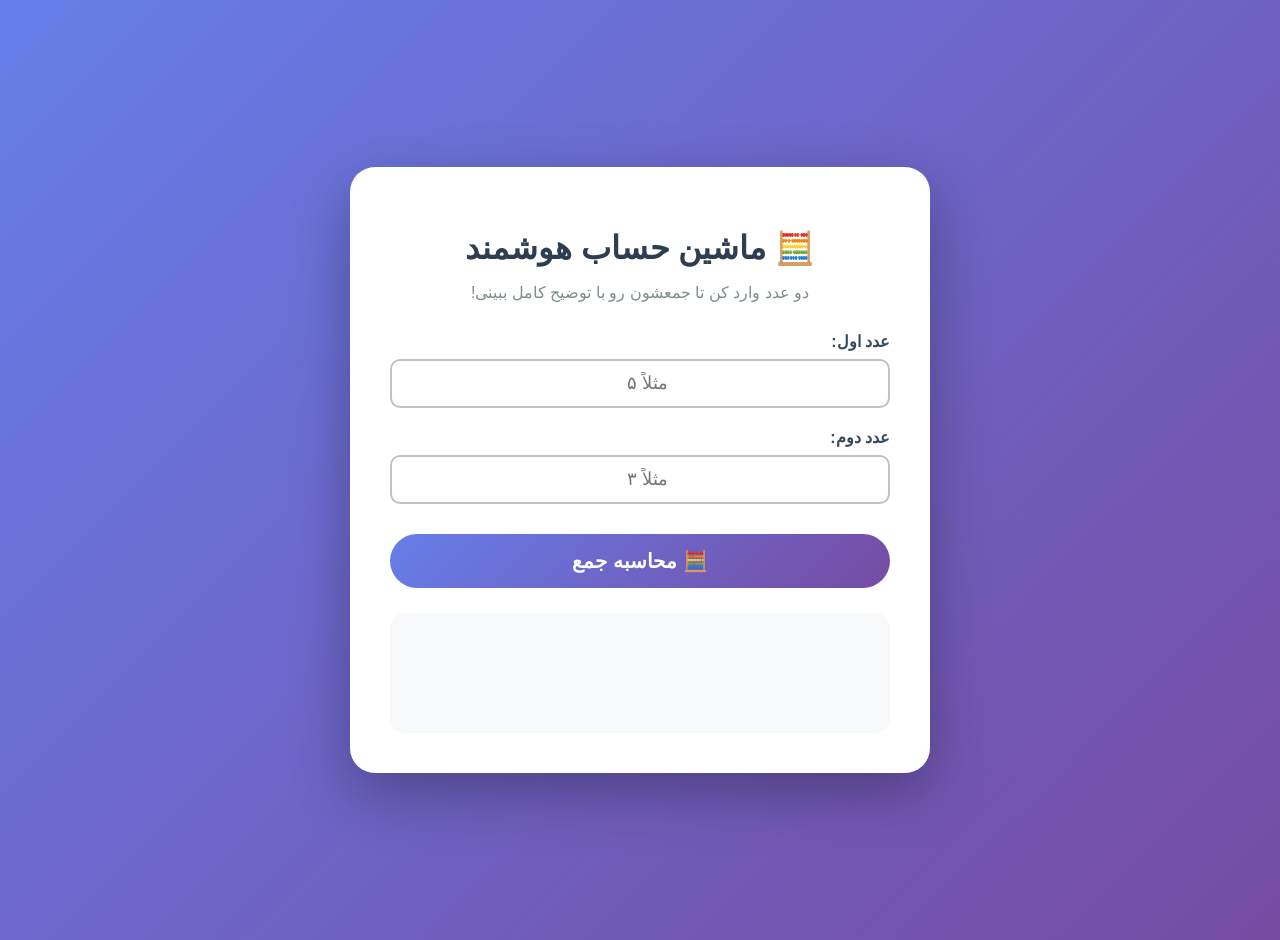
<file: index.html>
<!DOCTYPE html>
<html lang="fa" dir="rtl">
<head>
    <meta charset="UTF-8">
    <meta name="viewport" content="width=device-width, initial-scale=1.0">
    <title>ماشین حساب هوشمند</title>
    <style>
        /* ===== CSS داخل خود HTML ===== */
        body {
            font-family: 'Tahoma', sans-serif;
            background: linear-gradient(135deg, #667eea 0%, #764ba2 100%);
            min-height: 100vh;
            display: flex;
            justify-content: center;
            align-items: center;
            margin: 0;
            padding: 20px;
        }

        .container {
            background: white;
            padding: 40px;
            border-radius: 25px;
            box-shadow: 0 20px 60px rgba(0,0,0,0.3);
            max-width: 500px;
            width: 100%;
            text-align: center;
        }

        h1 {
            color: #2c3e50;
            margin-bottom: 10px;
            font-size: 32px;
        }

        p {
            color: #7f8c8d;
            margin-bottom: 30px;
        }

        .input-group {
            margin-bottom: 20px;
            text-align: right;
        }

        label {
            display: block;
            color: #34495e;
            font-weight: bold;
            margin-bottom: 8px;
            font-size: 16px;
        }

        input {
            width: 100%;
            padding: 12px;
            border: 2px solid #bdc3c7;
            border-radius: 10px;
            font-size: 18px;
            box-sizing: border-box;
            transition: border-color 0.3s;
            text-align: center;
        }

        input:focus {
            border-color: #667eea;
            outline: none;
        }

        button {
            background: linear-gradient(135deg, #667eea 0%, #764ba2 100%);
            color: white;
            border: none;
            padding: 15px 40px;
            font-size: 20px;
            border-radius: 50px;
            cursor: pointer;
            transition: all 0.3s;
            margin-top: 10px;
            font-weight: bold;
            width: 100%;
        }

        button:hover {
            transform: scale(1.03);
            box-shadow: 0 10px 30px rgba(102, 126, 234, 0.4);
        }

        .result-box {
            margin-top: 25px;
            padding: 20px;
            border-radius: 15px;
            background: #f8f9fa;
            min-height: 80px;
            text-align: right;
            line-height: 2;
        }

        .result-box .answer {
            color: #2c3e50;
            font-size: 24px;
            font-weight: bold;
        }

        .result-box .explanation {
            color: #27ae60;
            font-size: 18px;
            margin-top: 10px;
            padding: 10px;
            background: #e8f8f5;
            border-radius: 10px;
        }

        .result-box .error {
            color: #e74c3c;
            font-size: 18px;
        }
    </style>
</head>
<body>
    
    <div class="container">
        <h1>🧮 ماشین حساب هوشمند</h1>
        <p>دو عدد وارد کن تا جمعشون رو با توضیح کامل ببینی!</p>
        
        <div class="input-group">
            <label>عدد اول:</label>
            <input type="number" id="num1" placeholder="مثلاً ۵">
        </div>
        
        <div class="input-group">
            <label>عدد دوم:</label>
            <input type="number" id="num2" placeholder="مثلاً ۳">
        </div>
        
        <button onclick="calculateSum()">🧮 محاسبه جمع</button>
        
        <div id="result" class="result-box">
            <!-- نتیجه اینجا نمایش داده میشه -->
        </div>
    </div>

    <script>
        // ===== JavaScript داخل خود HTML =====
        
        // تابع اصلی جمع با توضیح کامل
        function calculateSum() {
            // 1. گرفتن مقادیر از ورودی‌ها
            let num1 = document.getElementById('num1').value;
            let num2 = document.getElementById('num2').value;
            
            // 2. پیدا کردن محل نمایش نتیجه
            let resultDiv = document.getElementById('result');
            
            // 3. اعتبارسنجی: آیا کاربر عدد وارد کرده؟
            if (num1 === '' || num2 === '') {
                resultDiv.innerHTML = `
                    <div class="error">⚠️ لطفاً هر دو عدد را وارد کن!</div>
                `;
                return; // از تابع خارج میشه
            }
            
            // 4. تبدیل رشته به عدد (مهم!)
            let number1 = Number(num1);
            let number2 = Number(num2);
            
            // 5. اعتبارسنجی: آیا واقعاً عدد هست؟
            if (isNaN(number1) || isNaN(number2)) {
                resultDiv.innerHTML = `
                    <div class="error">⚠️ لطفاً فقط عدد وارد کن! (مثلاً ۵ یا ۳.۵)</div>
                `;
                return;
            }
            
            // 6. اجرای عملیات جمع
            let sum = number1 + number2;
            
            // 7. ساخت توضیح کامل ریاضی
            let explanation = `
                <div class="answer">✅ جواب: ${number1} + ${number2} = ${sum}</div>
                <div class="explanation">
                    📖 <strong>توضیح:</strong><br>
                    • عدد اول (${number1}) را با عدد دوم (${number2}) جمع کردیم.<br>
                    • در ریاضیات، عمل جمع به معنی <strong>افزایش</strong> مقدار است.<br>
                    • وقتی ${number1} را با ${number2} جمع می‌کنیم، 
                    نتیجه <strong>${sum}</strong> می‌شود.<br>
                    • دلیل: ${number1} + ${number2} = 
                    ${number1 > 0 && number2 > 0 ? 'هر دو عدد مثبت هستند، پس نتیجه بزرگتر از هر دو عدد است' : 
                      number1 < 0 && number2 < 0 ? 'هر دو عدد منفی هستند، پس نتیجه منفی‌تر می‌شود' : 
                      'یکی از اعداد مثبت و دیگری منفی است، پس تفاوت آنها محاسبه می‌شود'}.
                </div>
            `;
            
            // 8. نمایش نتیجه در صفحه
            resultDiv.innerHTML = explanation;
        }

        // 9. اضافه کردن قابلیت اینتر (Enter) برای راحتی کاربر
        document.addEventListener('keydown', function(event) {
            if (event.key === 'Enter') {
                // اگر کاربر Enter زد، تابع جمع اجرا بشه
                calculateSum();
            }
        });

        // 10. پیام خوش‌آمدگویی در کنسول (برای برنامه‌نویس)
        console.log('✅ ماشین حساب هوشمند بارگذاری شد!');
        console.log('💡 کاربر میتواند دو عدد وارد کند و توضیح کامل جمع را ببیند.');
        
        // 11. یه تست خودکار برای اطمینان از کارکرد JavaScript
        console.log('🧪 تست: اگر این پیام رو می‌بینی، JavaScript درست کار میکنه!');
    </script>

</body>
</html>
</file>
